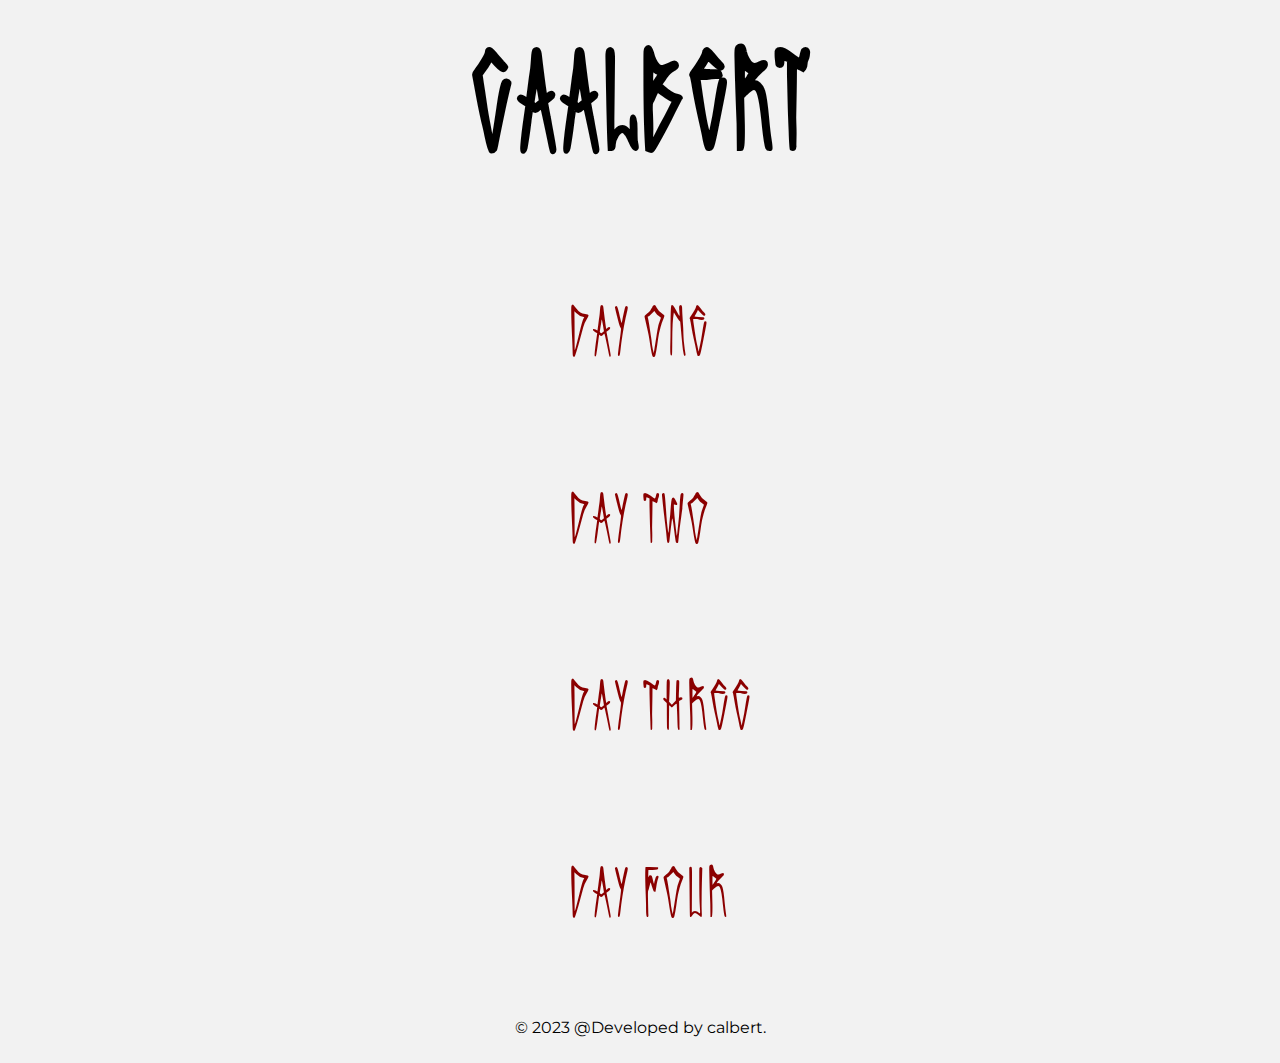
<file: index.html>
<!-- *********************************************************************** -->
<!--                                                                         -->
<!--                                                       :::      :::::::: -->
<!--  index.html                                        :+:      :+:    :+:  -->
<!--                                                   +:+ +:+         +:+   -->
<!--  By: caalbert <caalbert@42sp.org.br>             +#+  +:+       +#+     -->
<!--                                               +#+#+#+#+#+   +#+         -->
<!--  Created: 2023/10/02 12:34:56 by caalbert          #+#    #+#           -->
<!--  Updated: 2023/10/02 12:34:56 by caalbert         ###   ########.fr     -->
<!--                                                                         -->
<!-- *********************************************************************** -->

<!DOCTYPE html>
<html lang="en">
	<head>
		<meta charset="UTF-8">
		<meta name="viewport" content="width=device-width, initial-scale=1.0">
		<link rel="icon" href="../assets/favicon.ico" type="image/x-icon">
		<link rel="stylesheet" href="css/style.css">
		<link rel="preconnect" href="https://fonts.googleapis.com">
		<link rel="preconnect" href="https://fonts.gstatic.com" crossorigin>
		<link href="https://fonts.googleapis.com/css2?family=Montserrat:ital@0;1&display=swap" rel="stylesheet">
		<title>42CSSTober</title>
	</head>
	<body>
		<div id="page-container">
			<div id="content-wrap">
				<div class="container">
					<p class="subtitle"><b><i>A CSS illustration for each day in October because creating only web pages is not enough.</i></b></p>

					<h2>CAALBERT</h2>
					<ol>
						<li><a href="day01/day-01.html">DAY ONE</a></li>
						<li><a href="day02/day-02.html">DAY TWO</a></li>
						<li><a href="day03/day-03.html">DAY THREE</a></li>
						<li><a href="day04/day-04.html">DAY FOUR</a></li>
					</ol>
				</div>
			</div>
			<footer>
				<p>&copy; 2023 @Developed by calbert.</p>
			</footer>
		</div>
	</body>
	</html>
</file>
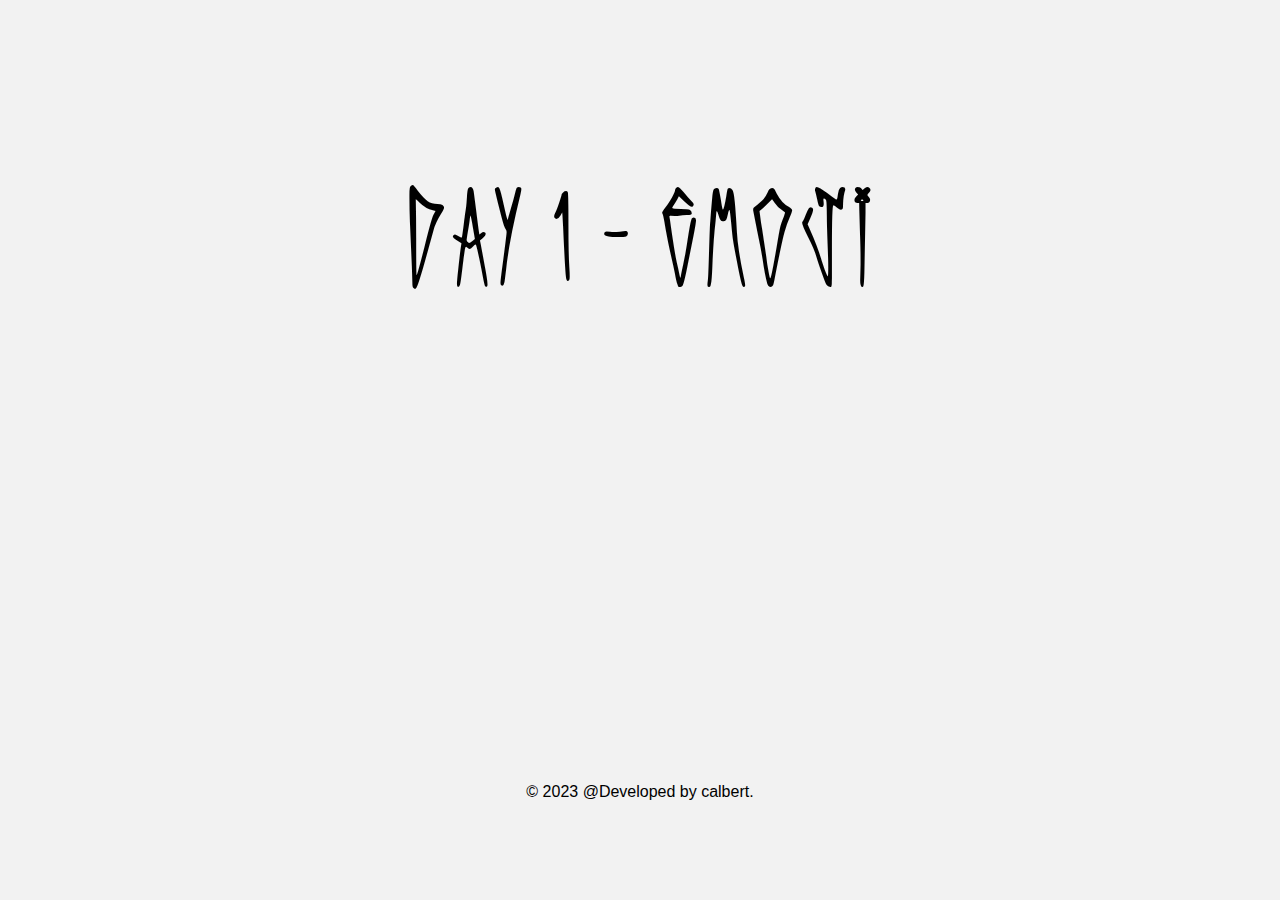
<file: day-01.html>
<!-- *********************************************************************** -->
<!--                                                                         -->
<!--                                                       :::      :::::::: -->
<!--  index.html                                        :+:      :+:    :+:  -->
<!--                                                   +:+ +:+         +:+   -->
<!--  By: caalbert <caalbert@42sp.org.br>             +#+  +:+       +#+     -->
<!--                                               +#+#+#+#+#+   +#+         -->
<!--  Created: 2023/10/02 12:34:56 by caalbert          #+#    #+#           -->
<!--  Updated: 2023/10/02 12:34:56 by caalbert         ###   ########.fr     -->
<!--                                                                         -->
<!-- *********************************************************************** -->

<!DOCTYPE html>
<html lang="en">
<head>
	<meta charset="UTF-8">
	<meta name="viewport" content="width=device-width, initial-scale=1.0">
	<title>42 CSS Tober - day 01 | Theme emoji</title>
	<link rel="stylesheet" href="./css/reset.css">
	<link rel="stylesheet" href="./css/style.css">

</head>
<body>
	<div id="page-container">
		<div id="content-wrap">
			<div class="container">
				<div class="emoji">
					<div class="face">
						<div class="eye left"></div>
						<div class="eye right"></div>
						<div class="mouth"></div>
						<div class="hair one"></div>
					</div>
				</div>
				<h2>Day 1 - Emoji</h2>
			</div>
		</div>
	<footer>
		<p>&copy; 2023 @Developed by calbert.</p>
	</footer>
	</div>
</body>
</html>
</file>
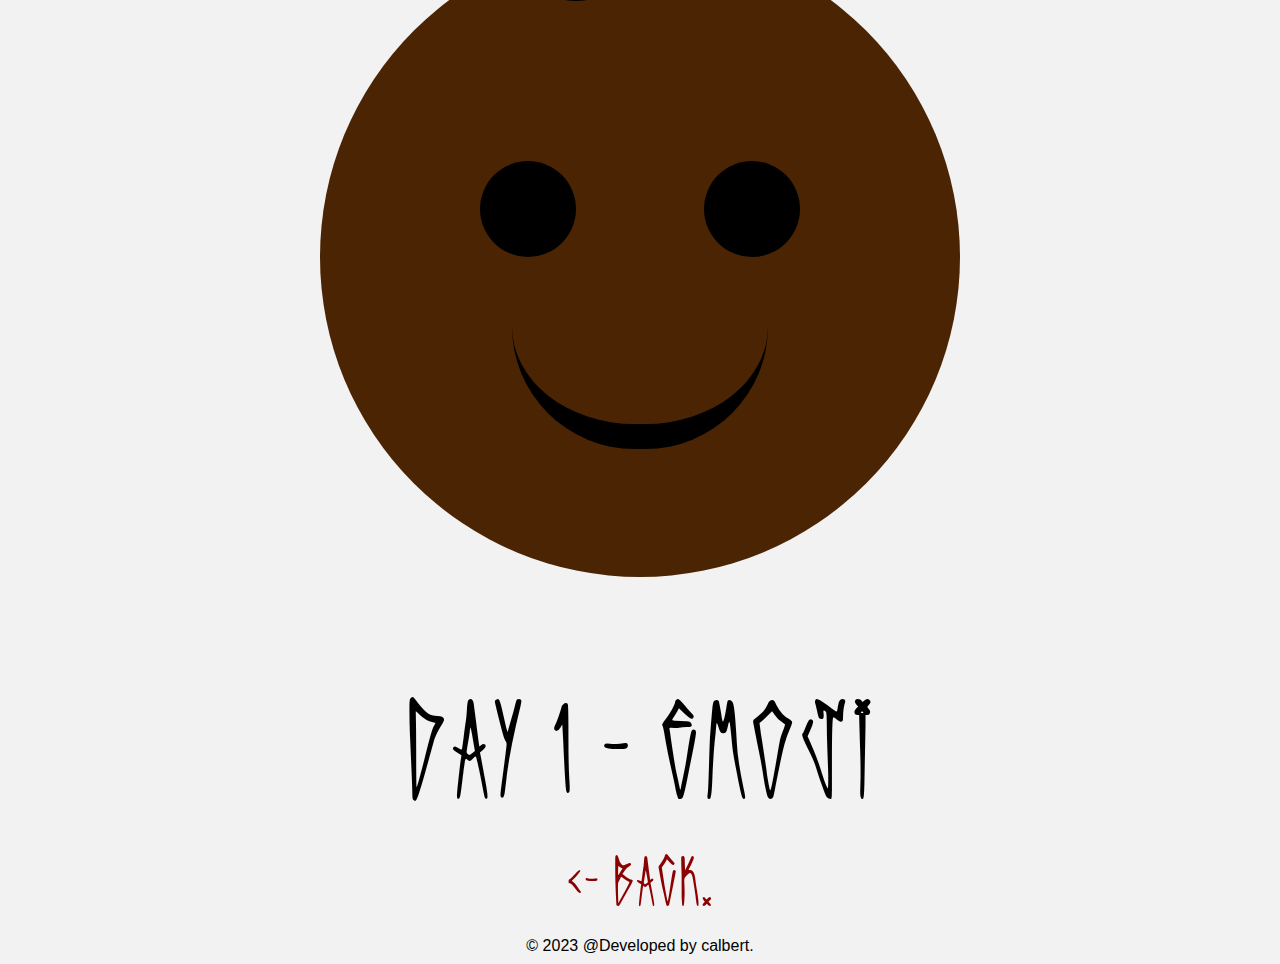
<file: day01/day-01.html>
<!-- *********************************************************************** -->
<!--                                                                         -->
<!--                                                       :::      :::::::: -->
<!--  index.html                                        :+:      :+:    :+:  -->
<!--                                                   +:+ +:+         +:+   -->
<!--  By: caalbert <caalbert@42sp.org.br>             +#+  +:+       +#+     -->
<!--                                               +#+#+#+#+#+   +#+         -->
<!--  Created: 2023/10/02 12:34:56 by caalbert          #+#    #+#           -->
<!--  Updated: 2023/10/02 12:34:56 by caalbert         ###   ########.fr     -->
<!--                                                                         -->
<!-- *********************************************************************** -->

<!DOCTYPE html>
<html lang="en">
<head>
	<meta charset="UTF-8">
	<meta name="viewport" content="width=device-width, initial-scale=1.0">
	<title>42 CSS Tober - day 01 | Theme emoji</title>
	<link rel="stylesheet" href="../css/reset.css">
	<link rel="stylesheet" href="../css/style.css">
	<link rel="stylesheet" href="./css/emoji.css">

</head>
<body>
	<div id="page-container">
		<div id="content-wrap">
			<div class="container">
				<div class="emoji">
					<div class="face">
						<div class="eye left"></div>
						<div class="eye right"></div>
						<div class="mouth"></div>
						<div class="hair one"></div>
					</div>
				</div>
				<h2>Day 1 - Emoji</h2>
				<div class="back-button">
					<a href="javascript:void(0);" onclick="window.history.back();"> <- back. </a>
				</div>
			</div>
		</div>
		<footer>
			<p>&copy; 2023 @Developed by calbert.</p>
		</footer>
		</div>
	</body>
	</html>
</file>
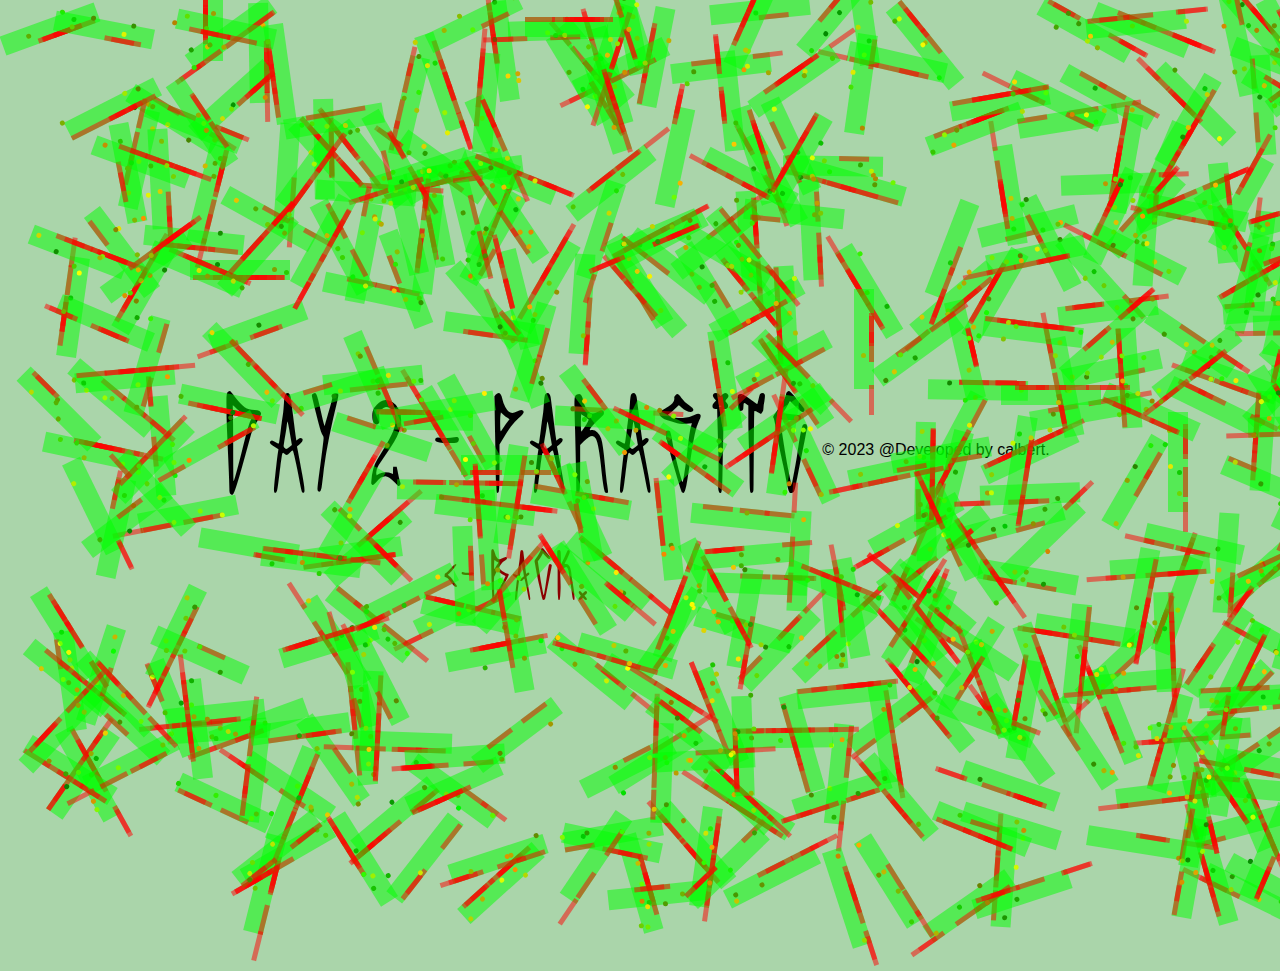
<file: day02/day-02.html>
<!-- *********************************************************************** -->
<!--                                                                         -->
<!--                                                       :::      :::::::: -->
<!--  parasite.html                                        :+:      :+:    :+:  -->
<!--                                                   +:+ +:+         +:+   -->
<!--  By: caalbert <caalbert@42sp.org.br>             +#+  +:+       +#+     -->
<!--                                               +#+#+#+#+#+   +#+         -->
<!--  Created: 2023/10/02 12:34:56 by caalbert          #+#    #+#           -->
<!--  Updated: 2023/10/02 12:34:56 by caalbert         ###   ########.fr     -->
<!--                                                                         -->
<!-- *********************************************************************** -->

<!DOCTYPE html>
<html lang="en">
<head>
	<meta charset="UTF-8">
	<meta name="viewport" content="width=device-width, initial-scale=1.0">
	<title>42 CSS Tober - day 01 | Theme parasite </title>
	<link rel="stylesheet" href="../css/reset.css">
	<link rel="stylesheet" href="../css/style.css">
	<link rel="stylesheet" href="./css/parasite.css">

</head>
<body>
	<div class="container">
		<script  src="./js/parasite.js"></script>
		<h2>Day 2 - parasite</h2>
		<div class="back-button">
			<a href="javascript:void(0);" onclick="window.history.back();"> <- back. </a>
		</div>
	</div>
	<footer>
		<p>&copy; 2023 @Developed by calbert.</p>
	</footer>
</body>
</html>
</file>
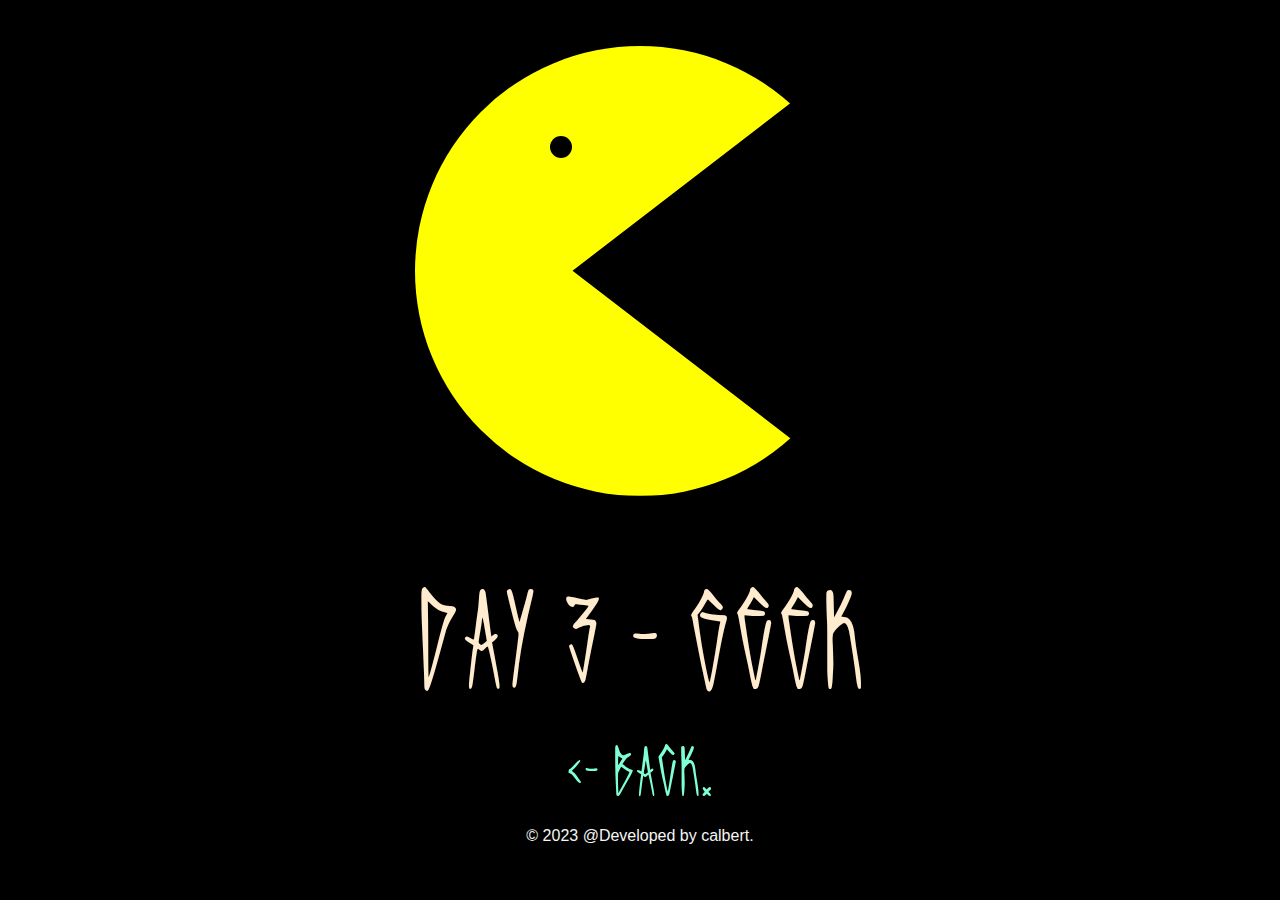
<file: day03/day-03.html>
<!-- *********************************************************************** -->
<!--                                                                         -->
<!--                                                       :::      :::::::: -->
<!--  day-03.html                                       :+:      :+:    :+:  -->
<!--                                                   +:+ +:+         +:+   -->
<!--  By: caalbert <caalbert@42sp.org.br>             +#+  +:+       +#+     -->
<!--                                               +#+#+#+#+#+   +#+         -->
<!--  Created: 2023/10/02 12:34:56 by caalbert          #+#    #+#           -->
<!--  Updated: 2023/10/02 12:34:56 by caalbert         ###   ########.fr     -->
<!--                                                                         -->
<!-- *********************************************************************** -->

<!DOCTYPE html>
<html lang="en">
<head>
	<meta charset="UTF-8">
	<meta name="viewport" content="width=device-width, initial-scale=1.0">
	<title>42 CSS Tober - day 03 | Theme geek</title>
	<link rel="stylesheet" href="../css/reset.css">
	<link rel="stylesheet" href="../css/style.css">
	<link rel="stylesheet" href="./css/geek.css">

</head>
<body>
	<div id="page-container">
		<div id="content-wrap">
			<div class="container">
				<div class="pacman-container">
					<div class="pacman">
						<div class="eye"></div>
					</div>
				</div>
				<h2 style="color: blanchedalmond;">Day 3 - Geek</h2>
				<div class="back-button">
					<a href="javascript:void(0);" onclick="window.history.back();" style="color: aquamarine;"> <- back. </a>
				</div>
			</div>
		</div>
		<footer>
			<p style="color: whitesmoke;">&copy; 2023 @Developed by calbert.</p>
		</footer>
		</div>
	</body>
	</html>
</file>
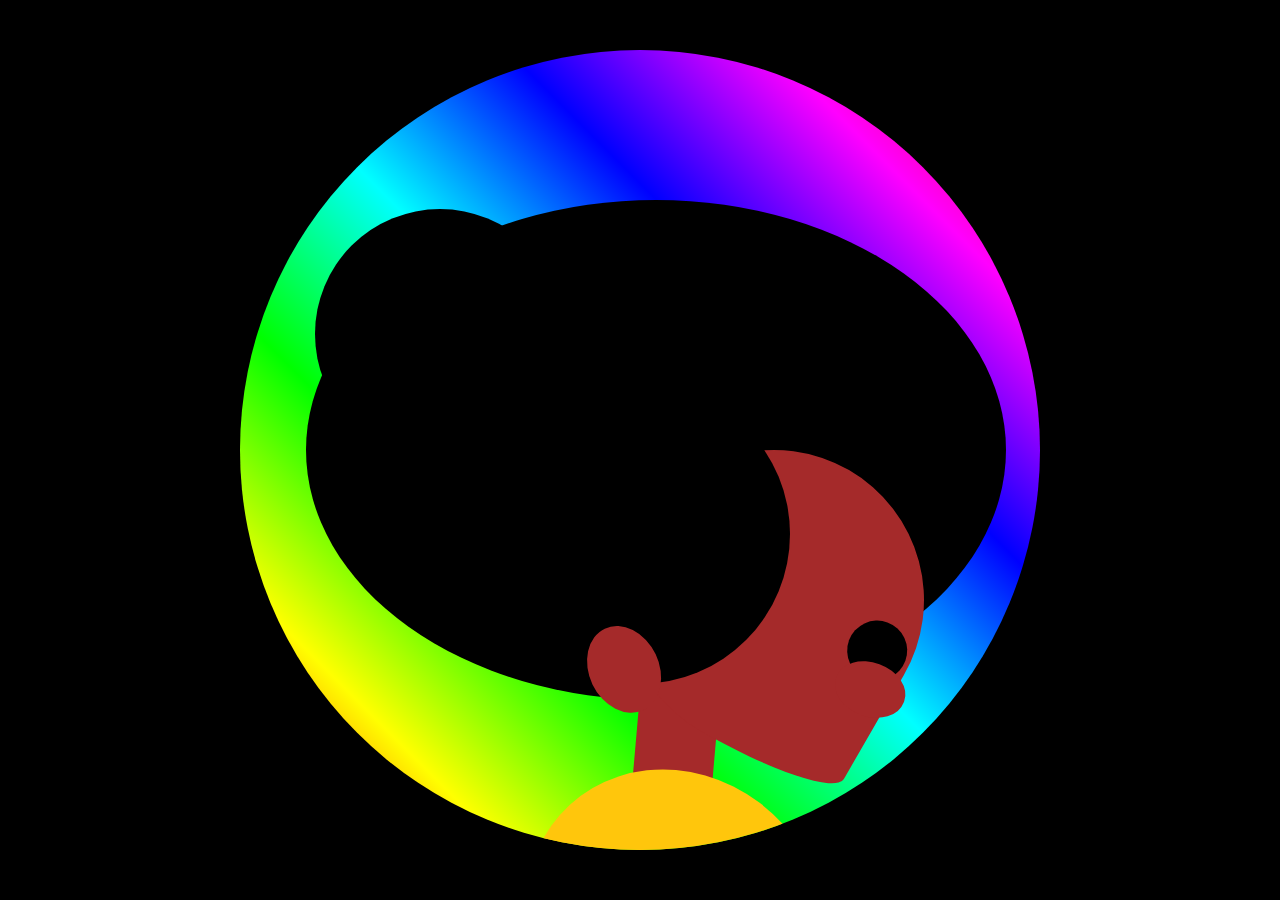
<file: day04/day-04.html>
<!-- *********************************************************************** -->
<!--                                                                         -->
<!--                                                       :::      :::::::: -->
<!--  day-03.html                                       :+:      :+:    :+:  -->
<!--                                                   +:+ +:+         +:+   -->
<!--  By: caalbert <caalbert@42sp.org.br>             +#+  +:+       +#+     -->
<!--                                               +#+#+#+#+#+   +#+         -->
<!--  Created: 2023/10/02 12:34:56 by caalbert          #+#    #+#           -->
<!--  Updated: 2023/10/02 12:34:56 by caalbert         ###   ########.fr     -->
<!--                                                                         -->
<!-- *********************************************************************** -->

<!DOCTYPE html>
<html lang="en">
<head>
	<meta charset="UTF-8">
	<meta name="viewport" content="width=device-width, initial-scale=1.0">
	<title>42 CSS Tober - day 04 | Theme rainbow</title>
	<link rel="stylesheet" href="../css/reset.css">
	<link rel="stylesheet" href="../css/style.css">
	<link rel="stylesheet" href="./css/rainbow.css">

</head>
<body>
	<div id="page-container">
		<div id="content-wrap">
			<div class="container">
				<div class="hair-bun"></div>
				<div class="hair"></div>
				<div class="neck"></div>
				<div class="head"></div>
				<div class="eyes">
					<div class="eyes1"></div>
					<div class="eyes2"></div>
				</div>
				<div class="hair2"></div>
				<div class="ear"></div>
				<div class="body"></div>
			</div>
		</div>
		<div class="back-button">
			<a href="javascript:void(0);" onclick="window.history.back();" style="color: darkgreen;"> <- back. </a>
		</div>
		<footer>
			<p style="color: whitesmoke;">&copy; 2023 @Developed by calbert.</p>
		</footer>
		</div>
	</body>
	</html>
</file>
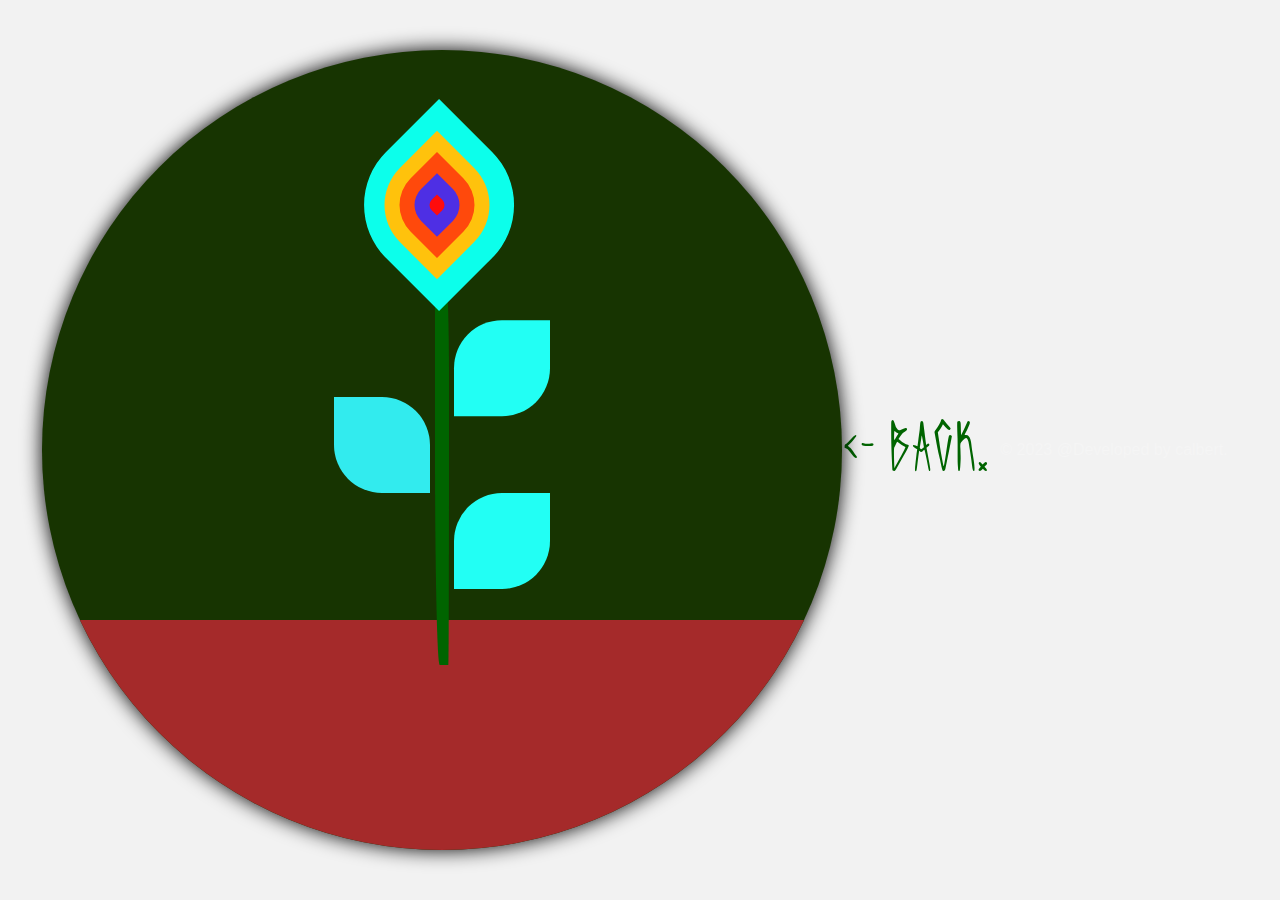
<file: day05/day-05.html>
<!-- *********************************************************************** -->
<!--                                                                         -->
<!--                                                       :::      :::::::: -->
<!--  day-05.html                                       :+:      :+:    :+:  -->
<!--                                                   +:+ +:+         +:+   -->
<!--  By: caalbert <caalbert@42sp.org.br>             +#+  +:+       +#+     -->
<!--                                               +#+#+#+#+#+   +#+         -->
<!--  Created: 2023/10/02 12:34:56 by caalbert          #+#    #+#           -->
<!--  Updated: 2023/10/02 12:34:56 by caalbert         ###   ########.fr     -->
<!--                                                                         -->
<!-- *********************************************************************** -->

<!DOCTYPE html>
<html lang="en">
<head>
	<meta charset="UTF-8">
	<meta name="viewport" content="width=device-width, initial-scale=1.0">
	<title>42 CSS Tober - day 05 | Theme Poisonous</title>
	<link rel="stylesheet" href="../css/reset.css">
	<link rel="stylesheet" href="../css/style.css">
	<link rel="stylesheet" href="./css/poisonous.css">

</head>
<body>
	<div class="poison-container">
		<div class="flourish"></div>
		<div class="branch"></div>
		<div class="container-leaf">
			<div class="leaf"></div>
		</div>
		<div class="flower"></div>
		<div class="flower2"></div>
		<div class="flower3"></div>
		<div class="flower4"></div>
		<div class="flower5"></div>
	</div>
	<div class="back-button">
		<a href="javascript:void(0);" onclick="window.history.back();" style="color: darkgreen;"> <- back. </a>
	</div>
	<footer>
		<p style="color: whitesmoke;">&copy; 2023 @Developed by calbert.</p>
	</footer>
</body>
</html>
</file>
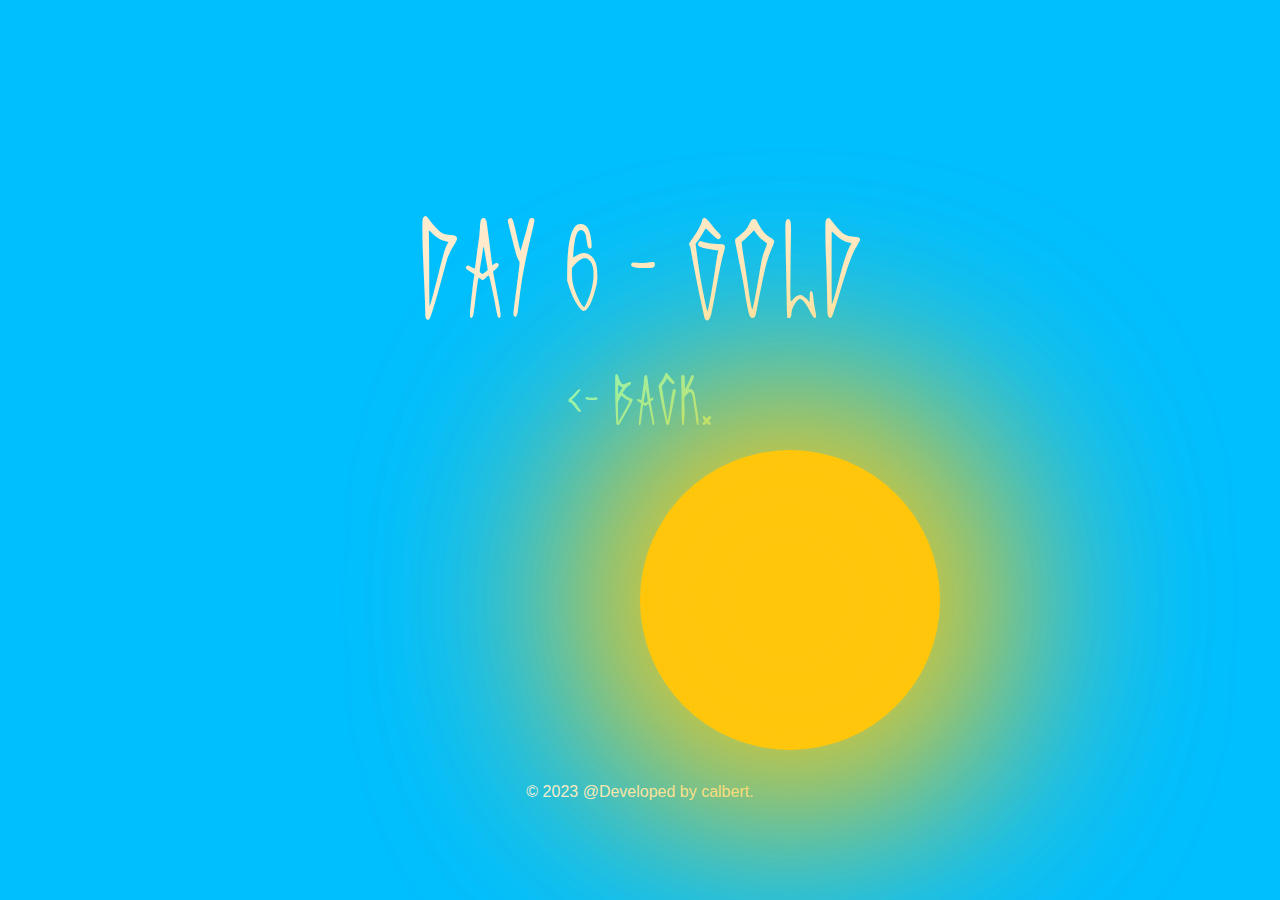
<file: day06/day-06.html>
<!DOCTYPE html>
<html lang="en">
<head>
	<meta charset="UTF-8">
	<meta name="viewport" content="width=device-width, initial-scale=1.0">
	<title>42 CSS Tober - day 06 | Theme Gold</title>
	<link rel="stylesheet" href="../css/reset.css">
	<link rel="stylesheet" href="../css/style.css">
	<link rel="stylesheet" href="./css/gold.css">

</head>
<body>
	<div id="page-container">
		<div id="content-wrap">
			<div class="container">
				<div class="gold-sun"></div>
				<h2 style="color: blanchedalmond;">Day 6 - Gold</h2>
				<div class="back-button">
					<a href="javascript:void(0);" onclick="window.history.back();" style="color: aquamarine;"> <- back. </a>
				</div>
			</div>
		</div>
		<footer>
			<p style="color: whitesmoke;">&copy; 2023 @Developed by calbert.</p>
		</footer>
		</div>
	</body>
	</html>
</file>
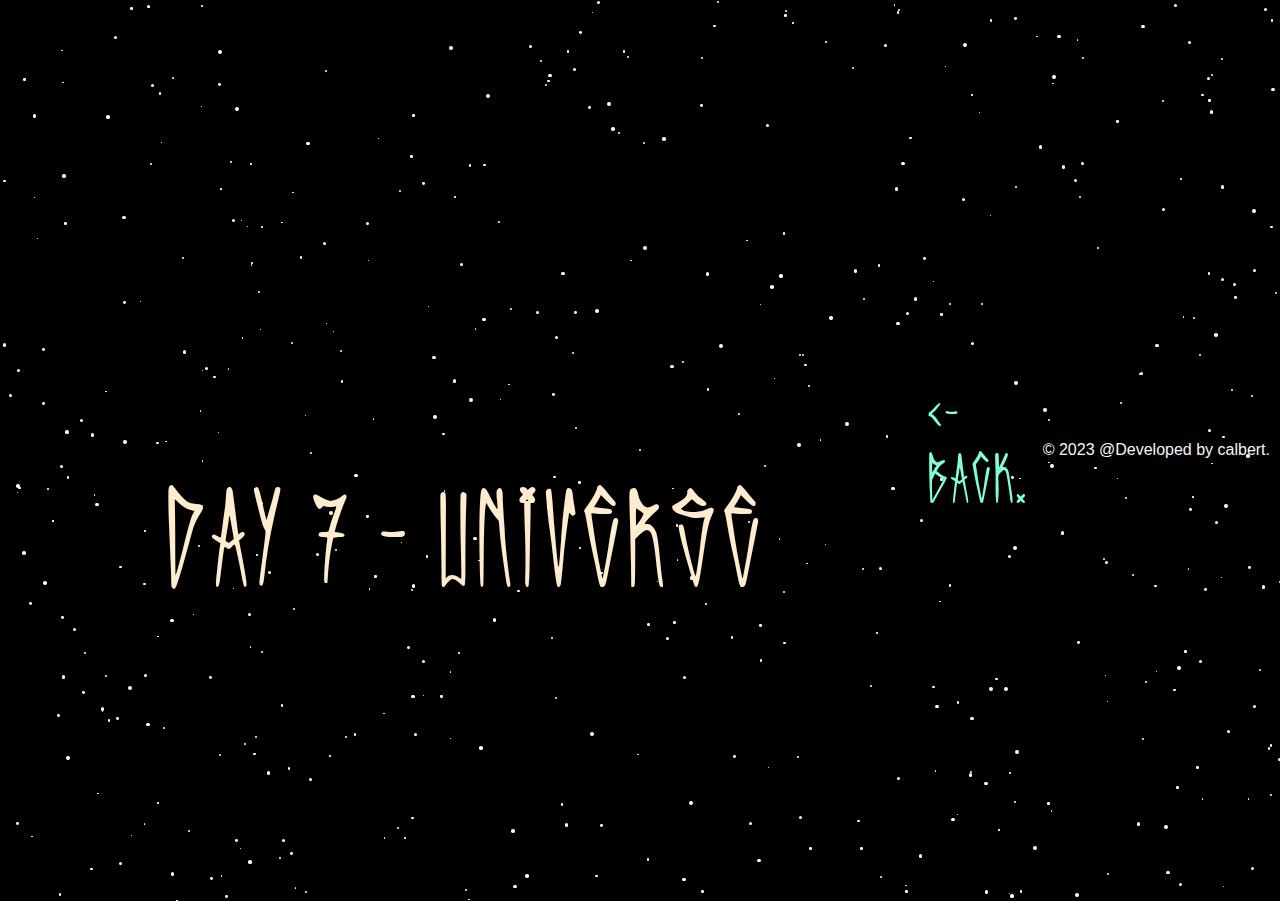
<file: day07/day-07.html>
<!DOCTYPE html>
<html lang="en">
<head>
	<meta charset="UTF-8">
	<meta name="viewport" content="width=device-width, initial-scale=1.0">
	<title>Universe</title>
	<link rel="stylesheet" href="../css/reset.css">
	<link rel="stylesheet" href="../css/style.css">
	<link rel="stylesheet" href="css/universe.css">
</head>
<body>
		<div class="star"></div>
		<h2 style="color: blanchedalmond;">Day 7 - universe</h2>
		<div class="back-button">
			<a href="javascript:void(0);" onclick="window.history.back();" style="color: aquamarine;"> <- back. </a>
		</div>
		<script src="js/universe.js"></script>
		<footer>
			<p style="color: whitesmoke;">&copy; 2023 @Developed by calbert.</p>
		</footer>
</body>
</html>
</file>
<file: css/style.css>
/* ************************************************************************** */
/*                                                                            */
/*                                                        :::      ::::::::   */
/*   style.css                                          :+:      :+:    :+:   */
/*                                                    +:+ +:+         +:+     */
/*   By: caalbert <caalbert@student.42sp.org.br>    +#+  +:+       +#+        */
/*                                                +#+#+#+#+#+   +#+           */
/*   Created: 2023/10/02 20:12:27 by caalbert          #+#    #+#             */
/*   Updated: 2023/10/02 22:38:39 by caalbert         ###   ########.fr       */
/*                                                                            */
/* ************************************************************************** */

@font-face {
	font-family: "pixoretosp";
	src: url("../assets/pixoretosp.ttf");
}

body {
	margin: 0;
	padding: 0;
	display: flex;
	justify-content: center;
	align-items: center;
	height: 100vh;
	background-color: #f2f2f2;
	font-family: 'Montserrat', sans-serif;
}

#page-container {
	display: flex;
	flex-direction: column;
	min-height: 80vh;
}

#content-wrap {
	flex: 1;
}

h1, h2, h3, h4, h5, h6 {
	font-family: pixoretosp;
}


.container {
	display: flex;
	flex-direction: column;
	align-items: center;
}

h2 {
	font-size: 10vw;
	text-align: center;
	width: 100%;
	margin: 0;
	margin-bottom: 42px;
	margin-top: 15%;
}

li {
	list-style: none;
	text-decoration: none;
	font-size: 7rem;
	color: darkred;
	font-family: pixoretosp;
	margin-bottom: 42px;
}

li a {
	color: darkred;
	text-decoration: none;
}

li a:hover {
	color: darkslategrey;
}

.back-button, a {
	font-size: 4rem;
	color: darkred;
	font-family: pixoretosp;
	margin-bottom: 21px;
	text-decoration: none;
	cursor:pointer
}

footer {
	flex-shrink: 0;
	text-align: center;
	padding: 10px;
}
</file>
<file: day01/css/emoji.css>
/* ************************************************************************** */
/*                                                                            */
/*                                                        :::      ::::::::   */
/*   day01.css                                          :+:      :+:    :+:   */
/*                                                    +:+ +:+         +:+     */
/*   By: caalbert <caalbert@student.42sp.org.br>    +#+  +:+       +#+        */
/*                                                +#+#+#+#+#+   +#+           */
/*   Created: 2023/10/02 20:12:27 by caalbert          #+#    #+#             */
/*   Updated: 2023/10/02 21:56:15 by caalbert         ###   ########.fr       */
/*                                                                            */
/* ************************************************************************** */

.emoji {
	width: 50vw;
	height: 50vw;
	border-radius: 50%;
	background-color: #4b2403;
	position: relative;
	z-index: 10;
}

.eye {
	width: 7.5vw;
	height: 7.5vw;
	background-color: #000;
	position: absolute;
	border-radius: 50%;
	z-index: 12;
}

.eye.left {
	left: 12.5vw;
	top: 17.5vw;
}

.eye.right {
	right: 12.5vw;
	top: 17.5vw;
}

.mouth {
	width: 20vw;
	height: 10vw;
	position: absolute;
	bottom: 10vw;
	left: 15vw;
	overflow: hidden;
	border-bottom: 2vw solid #000;
	border-radius: 2.5vw 2.5vw 10vw 10vw;
}

.hair {
	background-color: #000;
	position: absolute;
	border-radius: 50%;
	z-index: 0;
}

.hair.one {
	width: 10vw;
	height: 10vw;
	left: 15vw;
	top: -5vw;
}

footer {
	flex-shrink: 0;
	text-align: center;
	padding: 10px;
}
</file>
<file: day02/css/parasite.css>
/* ************************************************************************** */
/*                                                                            */
/*                                                        :::      ::::::::   */
/*   parasite.css                                       :+:      :+:    :+:   */
/*                                                    +:+ +:+         +:+     */
/*   By: caalbert <caalbert@student.42sp.org.br>    +#+  +:+       +#+        */
/*                                                +#+#+#+#+#+   +#+           */
/*   Created: 2023/10/02 20:12:27 by caalbert          #+#    #+#             */
/*   Updated: 2023/10/03 00:01:09 by caalbert         ###   ########.fr       */
/*                                                                            */
/* ************************************************************************** */

body {
	background-color: #00800055;
  }


  .protozoan {
	position: absolute;
	width: 100px;
	height: 20px;
	background-color: rgba(0, 255, 0, 0.5);
  }

  .tentacle {
	position: absolute;
	width: 30px;
	height: 5px;
	background-color: rgba(255, 0, 0, 0.5);
  }

  .spore {
	position: absolute;
	width: 5px;
	height: 5px;
	background-color: #f00;
	border-radius: 50%;
  }
</file>
<file: day03/css/geek.css>
body, html {
	background-color: black;
}

.pacman-container {
	transform: scaleX(-1);
}

.pacman {
	background-color: yellow;
	width: 50vmin;
	height: 50vmin;
	position: relative;
	border-radius: 50%;
	clip-path: polygon(0% 0%, 100% 0, 100% 100%, 0 100%, 65% 50%);
}

.eye {
	background-color: black;
	width: 2.5vmin;
	height: 2.5vmin;
	position: absolute;
	border-radius: 50%;
	top: 20%;
	left: 65%;
}
</file>
<file: day04/css/rainbow.css>
body, html {
	background-color: #000000;
}

.container{
	position: absolute;
	top: 50%;
	left: 50%;
	transform: translate(-50%, -50%);
	width: 800px;
	height: 800px;
	overflow: hidden;
	border-radius: 50%;
	background: linear-gradient(45deg, #f00, #ff0, #0f0, #0ff, #00f, #f0f, #f00);
}



.hair{
	position: absolute;
	top: 50%;
	left: 52%;
	transform: translate(-50%, -50%);
	width: 700px;
	height: 500px;
	border-radius: 50%;
	background: black;
}

.hair2{
	position: absolute;
	top: 60.5%;
	left: 50%;
	transform: translate(-50%, -50%);
	width: 300px;
	height: 300px;
	border-radius: 50%;
	background: black;
}

.hair-bun{
	position: absolute;
	top: 35.5%;
	left: 25%;
	transform: translate(-50%, -50%);
	width: 250px;
	height: 250px;
	border-radius: 50%;
	background: black;
}

.head{
	position: absolute;
	top: 50%;
	left: 48%;
	transform: translate(-50%, -50%);
	width: 300px;
	height: 300px;
	border-radius: 10% 50% 50% 50% / 50% 50% 50% 50%;
	background: brown;
	rotate: 120deg;
	transform: scaleX(-1);
}

.eyes{
	position: absolute;
	top: 76%;
	left: 80%;
	width: 20px;
	height: 20px;
	border-radius: 50%;
	rotate: -160deg;
	scale: 3;
}
.eyes1{
	position: absolute;
	top: 5%;
	left: 68%;
	transform: translate(-50%, -50%);
	width: 24.5px;
	height: 18px;
	border-radius: 50%;
	background: brown;
	z-index: 1;
}

.eyes2{
	position: absolute;
	top: 70%;
	left: 80%;
	transform: translate(-50%, -50%);
	width: 20px;
	height: 20px;
	border-radius: 50%;
	background: #000000;
}

.ear{
	position: absolute;
	top: 75%;
	left: 50%;
	transform: translate(-50%, -50%);
	width: 70px;
	height: 90px;
	border-radius: 50%;
	background: brown;
	rotate: -25.4deg;
}

.neck{
	position: absolute;
	top: 68%;
	left: 50%;
	width: 80px;
	height: 200px;
	background: brown;
	transform: skewX(-5deg);
}

.body{
	position: absolute;
	top: 90%;
	left: 35.8%;
	width: 300px;
	height: 300px;
	background: rgb(255, 198, 12);
	border-radius: 50% 0 0 50%/ 50% 0 0 50%;
	transform: skewX(-5deg);
	rotate: 90deg;
}
</file>
<file: day05/css/poisonous.css>
.poison-container{
	position: relative;

	width: 800px;
	height: 800px;

	overflow: hidden;
	border-radius: 50%;
	background-color: rgb(23, 52, 1);
	box-shadow: 0 0 20px rgb(0, 1, 2);
}

.branch {
	position: absolute;
	top: 50%;
	left: 50%;
	width: 14px;
	height: 430px;
	transform: translate(-50%, -50%);
	background-color: darkgreen;
	z-index: 1;
	border-radius: 90% 90% 9% 60% / 3% 60% 90% 90%;
}

.petal {
	position: absolute;
	top: 20%;
	left: 45%;
	width: 100px;
	height: 100px;
	transform: translate(-50%, -50%);
	background-color: rgb(4, 58, 4);
	z-index: 1;
	border-radius: 50% 0 / 50% 0;
	rotate: 15deg;
	transform: scale(-1);
}

.container-leaf {
	position: relative;
	top: 50%;
	left: 50%;
	width: 100px;
	height: 100px;
	transform: translate(-50%, -50%)
  }

  .leaf {
	position: absolute;
	width: 40px;
	height: 40px;
	top: 25%;
	left: -30.5%;
	border-radius: 0 50% 0 50%;
	background: rgb(50, 235, 238);
	transform: scale(2.4);

  }

  .leaf::before {
	content: "";
	position: absolute;
	width: 40px;
	height: 40px;
	top: 100%;
	left: 125%;
	border-radius: 50% 0 50% 0;
	background: rgb(34, 255, 244);
	transform: rotate(45deg);
	transform: scaleX(1);
}

.leaf::after {
	content: "";
	position: absolute;
	width: 40px;
	height: 40px;
	top: -80%;
	left: 125%;
	border-radius: 50% 0 50% 0;
	background: rgb(34, 255, 244);
	transform: rotate(45deg);
	transform: scaleX(1);
}

.flourish {
	position: absolute;
	top: 90%;
	left: 50%;
	width: 800px;
	height: 300px;
	transform: translate(-50%, -50%);
	background-color: brown;
	z-index: 1;

}

.flower {
	position: absolute;
	top: 10%;
	left: 26.9%;
	width: 150px;
	height: 150px;
	transform: translate(-50%, -50%);
	background-color: rgb(12, 255, 235);
	z-index: 1;
	border-radius: 50% 0;
	rotate: 135deg;
}
.flower2 {
	position: absolute;
	top: 10%;
	left: 39.9%;
	width: 150px;
	height: 150px;
	transform: translate(-50%, -50%);
	background-color: rgb(255, 194, 12);
	z-index: 1;
	border-radius: 50% 0;
	rotate: 135deg;
	transform: scale(.7);
}

.flower3 {
	position: absolute;
	top: 10%;
	left: 39.9%;
	width: 150px;
	height: 150px;
	transform: translate(-50%, -50%);
	background-color: rgb(255, 73, 12);
	z-index: 1;
	border-radius: 50% 0;
	rotate: 135deg;
	transform: scale(.5);
}

.flower4 {
	position: absolute;
	top: 10%;
	left: 39.9%;
	width: 150px;
	height: 150px;
	transform: translate(-50%, -50%);
	background-color: rgb(78, 47, 228);
	z-index: 1;
	border-radius: 50% 0;
	rotate: 135deg;
	transform: scale(.3);
}

.flower5 {
	position: absolute;
	top: 10%;
	left: 39.9%;
	width: 150px;
	height: 150px;
	transform: translate(-50%, -50%);
	background-color: rgb(255, 12, 12);
	z-index: 1;
	border-radius: 50% 0;
	rotate: 135deg;
	transform: scale(.1);
}
</file>
<file: day06/css/gold.css>
body{
	margin: 0;
	padding: 0;
	background-color:deepskyblue
}

.container{
	position: absolute;
	top: 50%;
	left: 50%;
	transform: translate(-50%, -50%);
	width: 100vw;
	height: 100vh;
	overflow: hidden;
}



.gold-sun{
	position: absolute;
	top: 50%;
	left: 50%;
	width: 300px;
	height: 300px;
	background: rgb(255, 198, 12);
	border-radius: 50%;
}

.gold-sun:before{
	content: '';
	position: absolute;
	top: 0;
	left: 0;
	width: 100%;
	height: 100%;
	background: rgb(255, 198, 12);
	border-radius: 50%;
	transform: scale(1.2);
	filter: blur(100px);
}

.gold-sun:after{
	content: '';
	position: absolute;
	top: 0;
	left: 0;
	width: 100%;
	height: 100%;
	background: rgb(255, 198, 12);
	border-radius: 50%;
	transform: scale(1.2);
	filter: blur(100px);
}

.gold-sun .shadow{
	position: absolute;
	top: 100%;
	left: 0;
	width: 100%;
	height: 100px;
	background: rgba(0, 0, 0, 0.2);
	border-radius: 50%;
	transform: scale(1.2);
	filter: blur(100px);
}

.gold-sun .shadow:before{
	content: '';
	position: absolute;
	top: 0;
	left: 0;
	width: 100%;
	height: 100%;
	background: rgba(0, 0, 0, 0.2);
	border-radius: 50%;
	transform: scale(1.2);
	filter: blur(100px);
}
</file>
<file: day07/css/universe.css>
body{
	margin: 0;
	padding: 0;
	background-color:black;
	overflow: hidden;
}

.star{
	position: absolute;
	width: 2px;
	height: 2px;
	background-color: white;
	border-radius: 50%;
}
</file>
